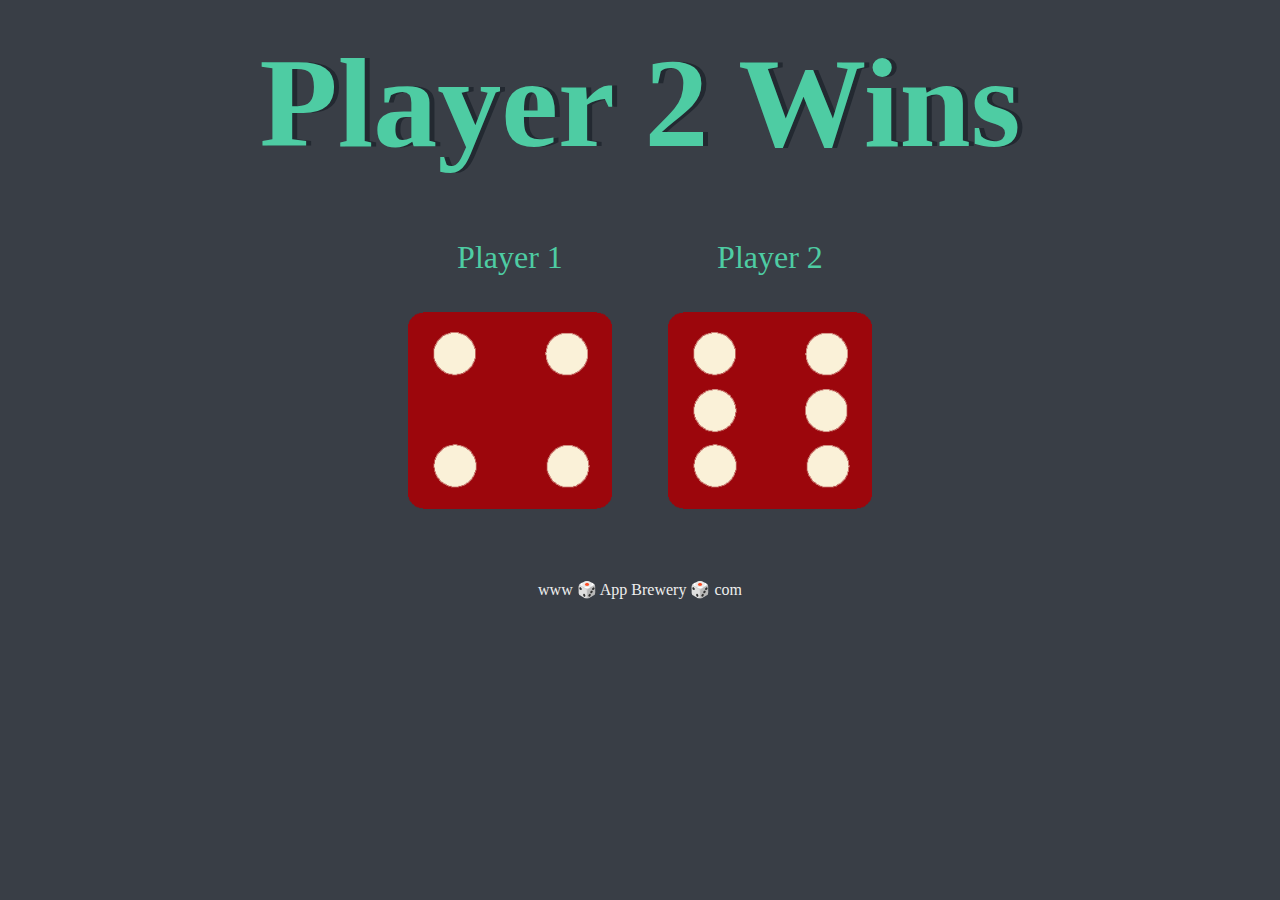
<file: projects/dice/dice.html>
<!DOCTYPE html>
<html lang="en" dir="ltr">
  <head>
    <meta charset="utf-8">
    <title>Dicee</title>
    <link rel="stylesheet" href="styles.css">

  </head>
  <body>

    <div class="container">
      <h1>Refresh Me</h1>

      <div class="dice">
        <p>Player 1</p>
        <img class="img1" src="images/dice6.png">
      </div>

      <div class="dice">
        <p>Player 2</p>
        <img class="img2" src="images/dice6.png">
      </div>

    </div>

  <script src="index.js" charset="utf-8"></script>
  </body>

  <footer>
    www 🎲 App Brewery 🎲 com
  </footer>
</html>
</file>
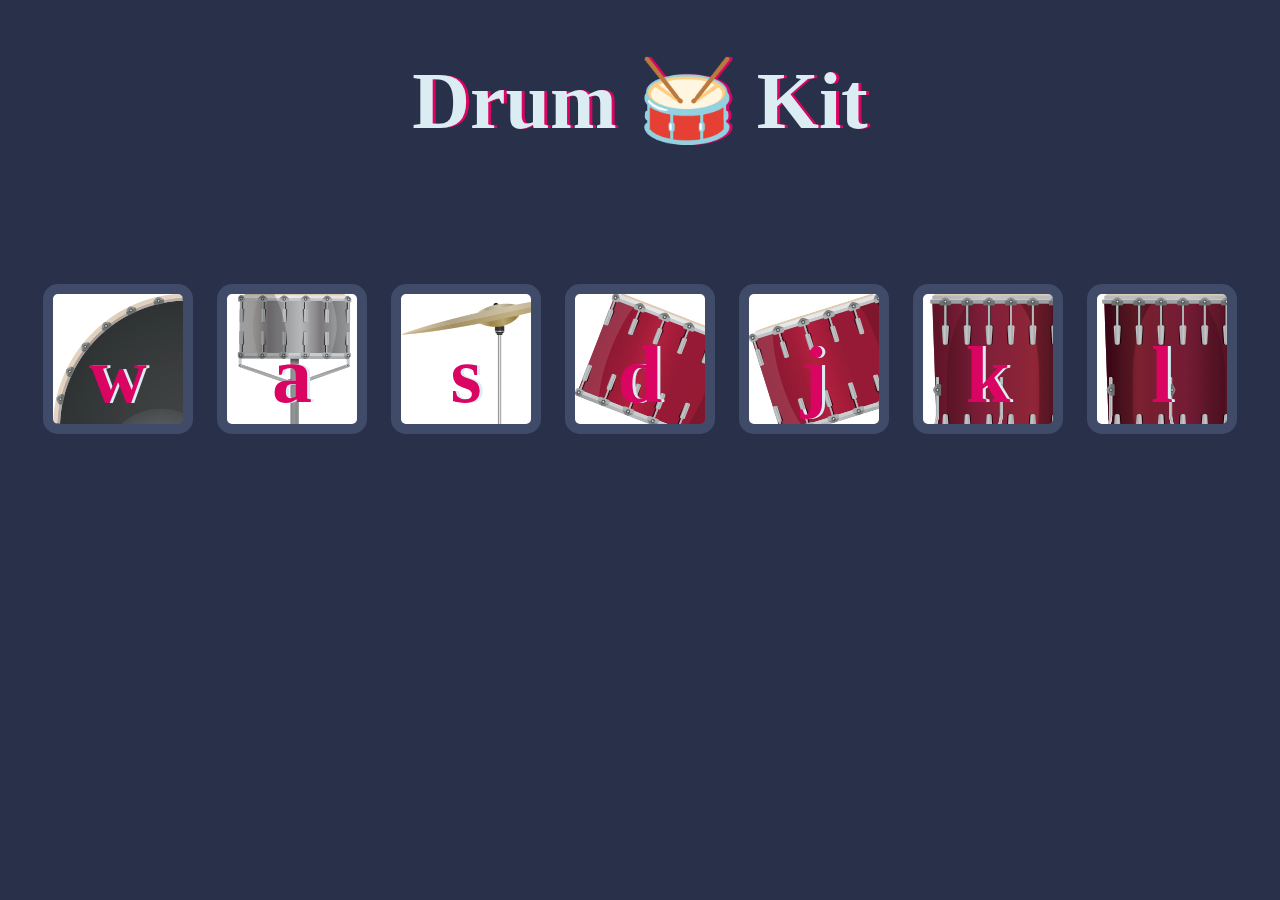
<file: projects/drumkit/drumkit.html>
<!DOCTYPE html>
<html lang="en" dir="ltr">

<head>
  <meta charset="utf-8">
  <title>Drum Kit</title>
  <link rel="stylesheet" href="styles.css">
</head>

<body>

  <h1 id="title">Drum 🥁 Kit</h1>
  <div class="set">
    <button class="w drum">w</button>
    <button class="a drum">a</button>
    <button class="s drum">s</button>
    <button class="d drum">d</button>
    <button class="j drum">j</button>
    <button class="k drum">k</button>
    <button class="l drum">l</button>
  </div>


  <script src="index.js"></script>
  
</body>

</html>
</file>
<file: projects/dice/styles.css>
.container {
  width: 70%;
  margin: auto;
  text-align: center;
}

.dice {
  text-align: center;
  display: inline-block;

}

body {
  background-color: #393E46;
}

h1 {
  margin: 30px;
  text-shadow: 5px 0 #232931;
  font-size: 8rem;
  color: #4ECCA3;
}

p {
  font-size: 2rem;
  color: #4ECCA3;
}

img {
  width: 80%;
}

footer {
  margin-top: 5%;
  color: #EEEEEE;
  text-align: center;

}
</file>
<file: projects/drumkit/styles.css>
body {
  text-align: center;
  background-color: #283149;
}

h1 {
  font-size: 5rem;
  color: #DBEDF3;
  text-shadow: 3px 0 #DA0463;

}

footer {
  color: #DBEDF3;
  font-family: sans-serif;
}

.w {
  background-image: url("images/kick.png");
}

.a {
  background-image: url("images/snare.png");
}

.s {
  background-image:url( "images/crash.png");
}

.d {
  background-image: url("images/tom1.png");
}

.j {
  background-image: url("images/tom2.png");
}

.k {
  background-image: url("images/tom3.png");
}

.l {
  background-image: url("images/tom4.png");
}

.set {
  margin: 10% auto;
}

.game-over {
  background-color: red;
  opacity: 0.8;
}

.pressed {
  box-shadow: 0 3px 4px 0 #DBEDF3;
  opacity: 0.5;
}

.red {
  color: red;
}

.drum {
  outline: none;
  border: 10px solid #404B69;
  font-size: 5rem;
  font-family: 'Arvo', cursive;
  line-height: 2;
  font-weight: 900;
  color: #DA0463;
  text-shadow: 3px 0 #DBEDF3;
  border-radius: 15px;
  display: inline-block;
  width: 150px;
  height: 150px;
  text-align: center;
  margin: 10px;
  background-color: white;
}
</file>
